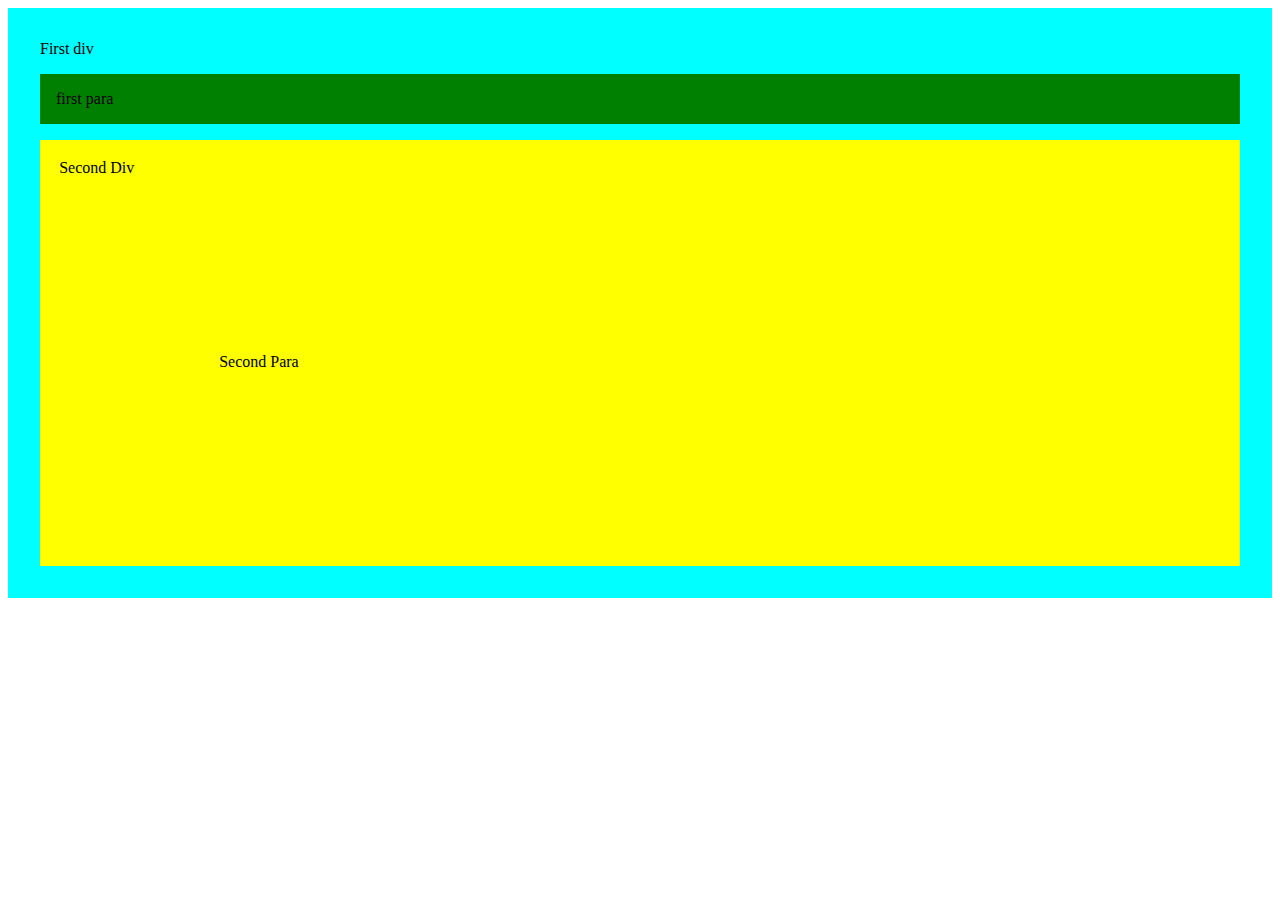
<file: index.html>
<!DOCTYPE html>
<html lang="en">
<head>
    <meta charset="UTF-8">
    <meta name="viewport" content="width=device-width, initial-scale=1.0">
    <title>Document</title>
</head>
<body>
<!-- 
    <p id="fpara">First paragraph</p>
    <p id="spara">First paragraph</p>
    <p id="tpara">First paragraph</p>
    <p id="fopara">First paragraph</p>

    <h1 id="fheading">First heading</h1> -->


    <!-- id -> #
        class -> .
        tag -> p -->



    <!-- <div style="padding:1rem; margin:1rem; background-color:yellow;">
        <div id="fdiv" style = " padding:3rem; background-color: grey;">
            <p id="fpara">
                This is my first text
                <span>
                    Text
                </span>
            </p>
            <p>This is my second para</p>
        </div>
    </div>
 -->

    <div id="fdiv" style="background-color:aqua;padding:2rem;">
        First div
        <p style="background-color:green;padding:1rem;">
            first para
        </p>
        <div style="background-color:yellow;padding:1.2rem;">
            Second Div
            <p id="spara" style="background-color:orange;padding:0.8rem;">Second Para</p>
        </div>
    </div>


    <script src="dom.js"></script>

</body>
</html>
</file>
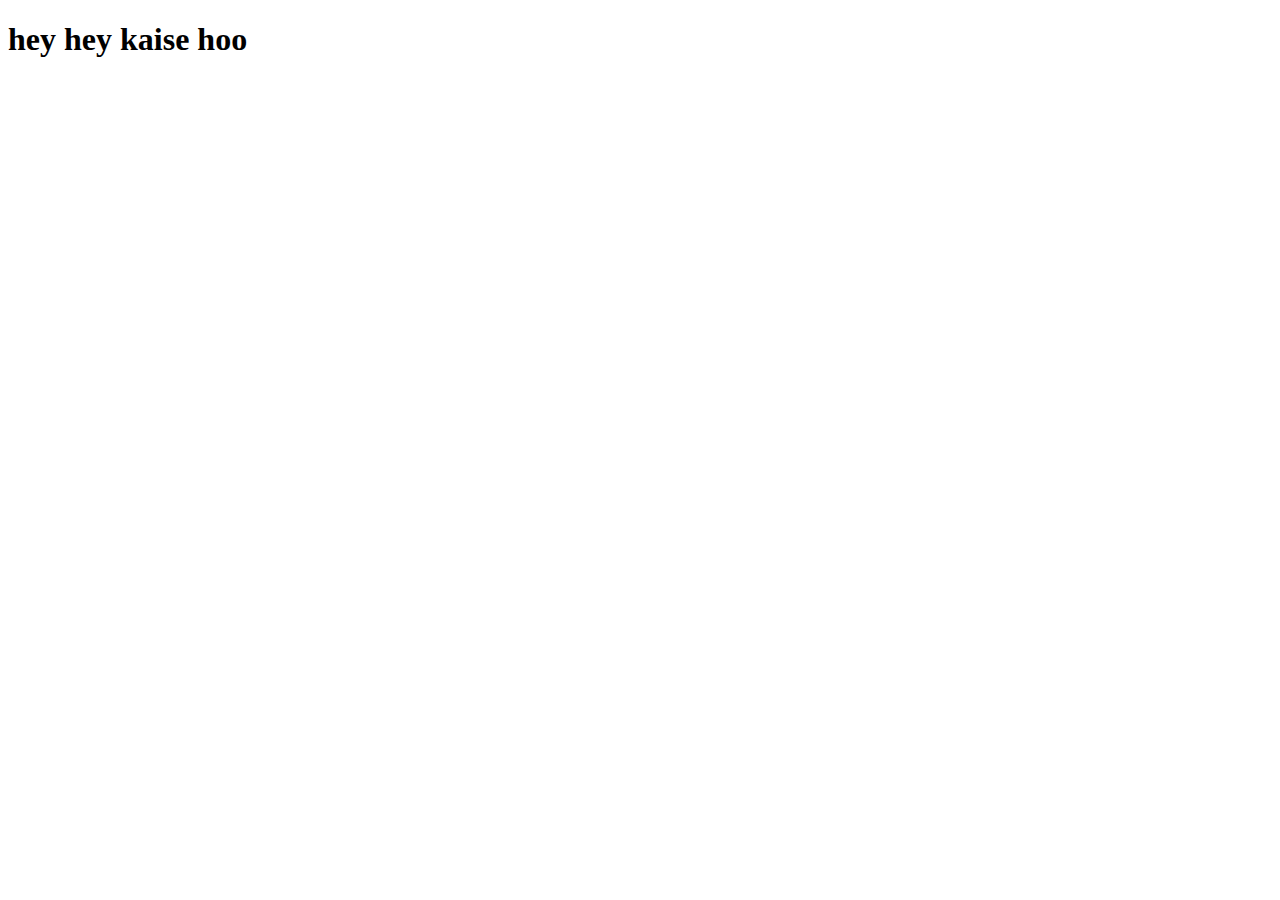
<file: Events and Event Handling/index.html>
<!DOCTYPE html>
<html>
<head>
    <meta charset="UTF-8" />
    <title>title</title>
</head>
<body>
    <h1 id="abcd">hey hey kaise hoo</h1>
    <script src="script.js"></script>
</body>
</html>
</file>
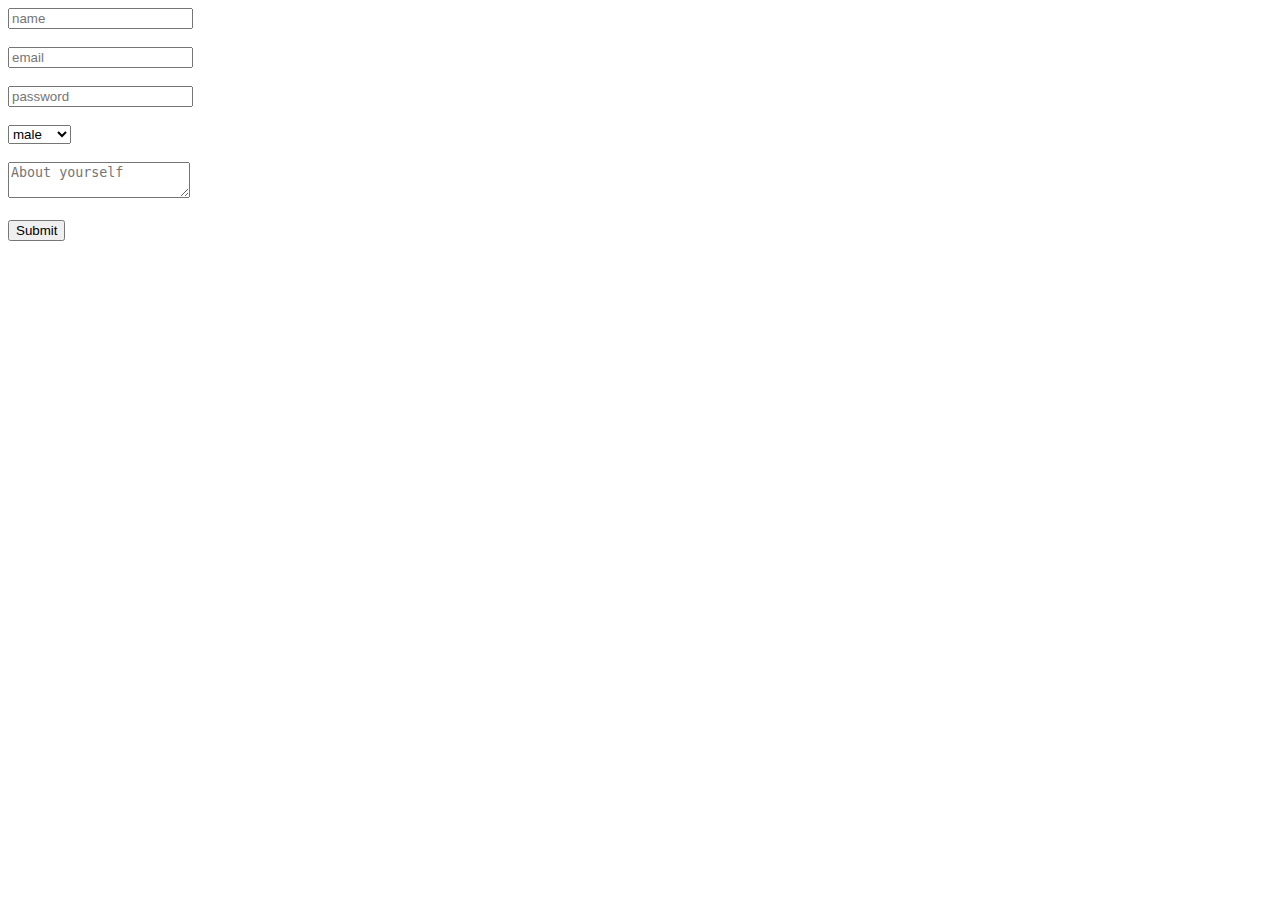
<file: Forms and Form Validations/index.html>
<!DOCTYPE html>
<html>
<head>
    <meta charset="UTF-8" />
    <title>title</title>
    <style>
        small{
            color : red !important;
            font-size : 12px;
        }
        #hide{
            display : none;
        }
    </style>
</head>
<body>
    <form action="">
        <input pattern="[a-z]{3,8}" required minlength="3" maxlength="12" id="name" input="text" placeholder="name">
        <div id = "hide">
            <br>
            <small>your name should be greater than 2 characters</small>
        </div>
        <br><br>
        <input input="text" placeholder="email">
        <br><br>
        <input input="text" placeholder="password">
        <br><br>
        <select name="" id="">
            <option value="male">male</option>
            <option value="male">female</option>
            <option value="male">others</option>
        </select>    
        <br><br>
        <textarea name="" id="" placeholder="About yourself"></textarea>
        <br><br>
        <input type="submit">
    </form>
    <script src="script.js"></script>
</body>
</html>
</file>
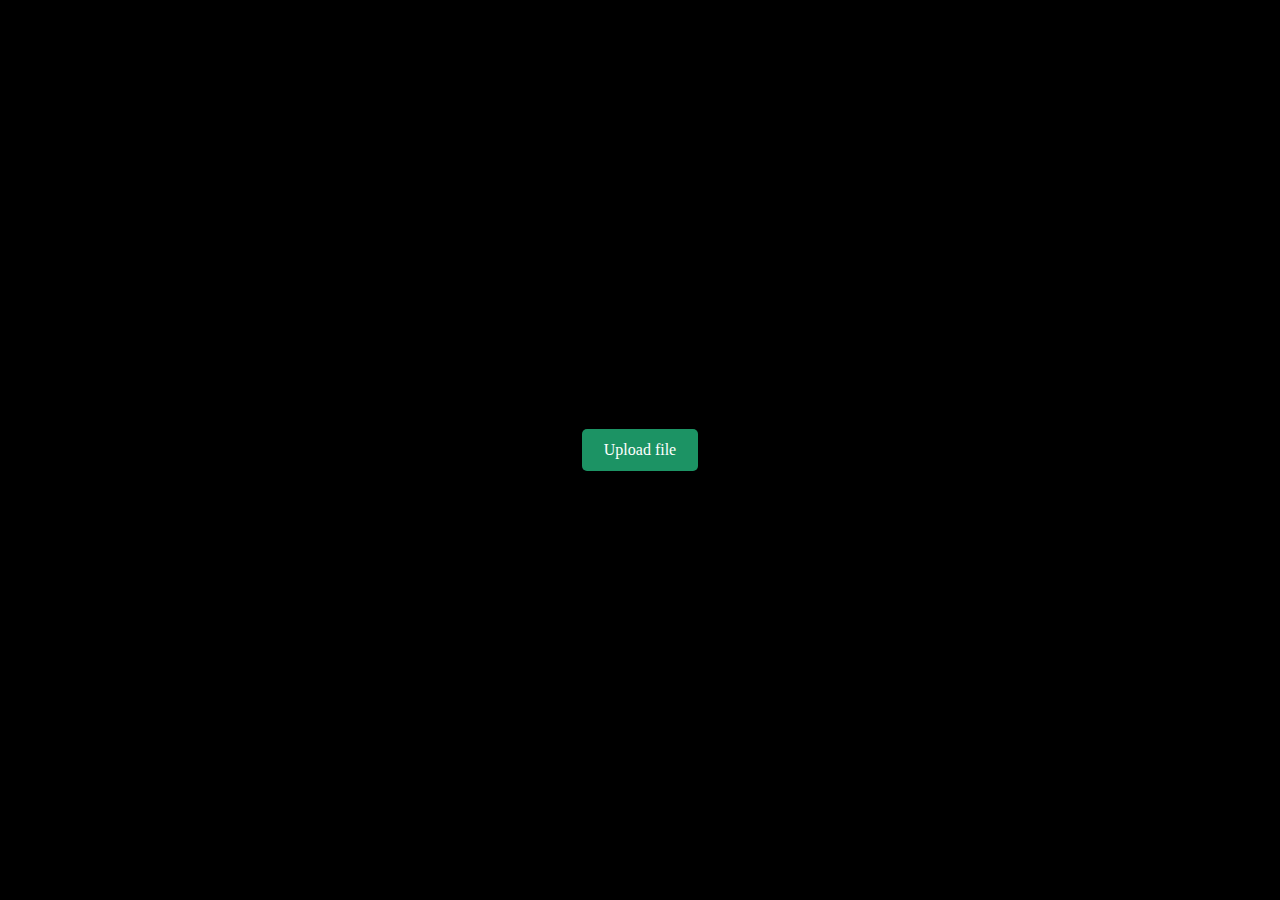
<file: Events and Event Handling/Custom upload button/index.html>
<!DOCTYPE html>
<html>
<head>
    <meta charset="UTF-8" />
    <title>title</title>
    <style>
        *{
            margin : 0;
            padding : 0;
            font-family: "Gilroy";
            box-sizing : border-box;
        }
    html,
    body{
        width :100%;
        height: 100%;
    }
    #main{
        display: flex;
        align-items : center;
        justify-content : center;
        width : 100%;
        height : 100%;
        background-color: black;
    }
    input{
        display : none;
    }
    #btn{
        padding: 12px 22px;
        background-color: rgb(28, 147, 100);
        color : white;
        border-radius: 5px;
    }
    #btn:hover{
        background-color: rgb(24, 99, 69);
    }
    </style>
</head>
<body>
    <div id="main">
        <input class="inp" type="file">
        <div id="btn">
            Upload file
        </div>
    </div>
    <script src="script.js"></script>
</body>
</html>
</file>
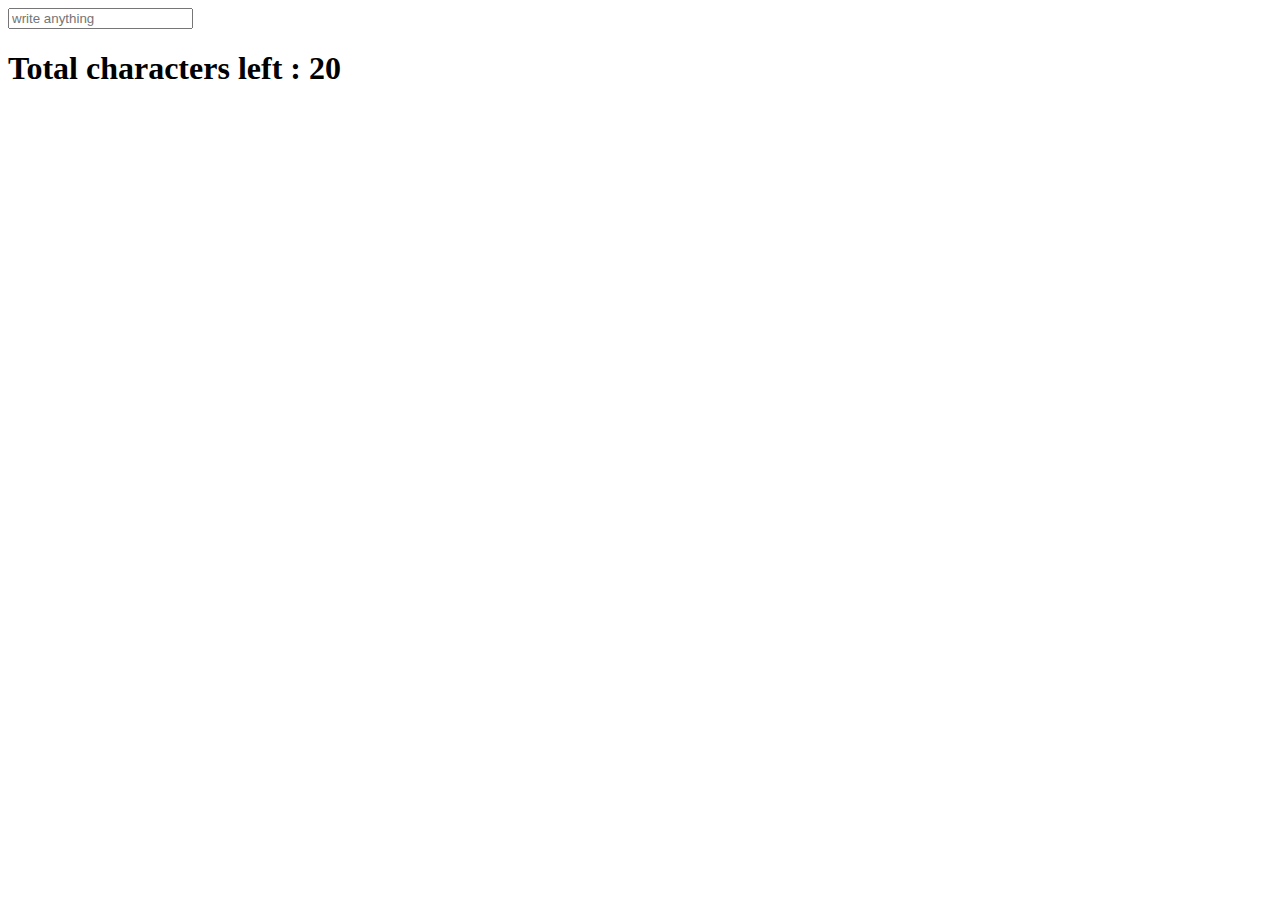
<file: Events and Event Handling/Live character counter/index.html>
<!DOCTYPE html>
<html>
<head>
    <meta charset="UTF-8" />
    <title>title</title>
</head>
<body>
    <input type="text" placeholder="write anything">
    <h1>Total characters left : <span>20</span></h1>
    <script src = "script.js"></script>
</body>
</html>
</file>
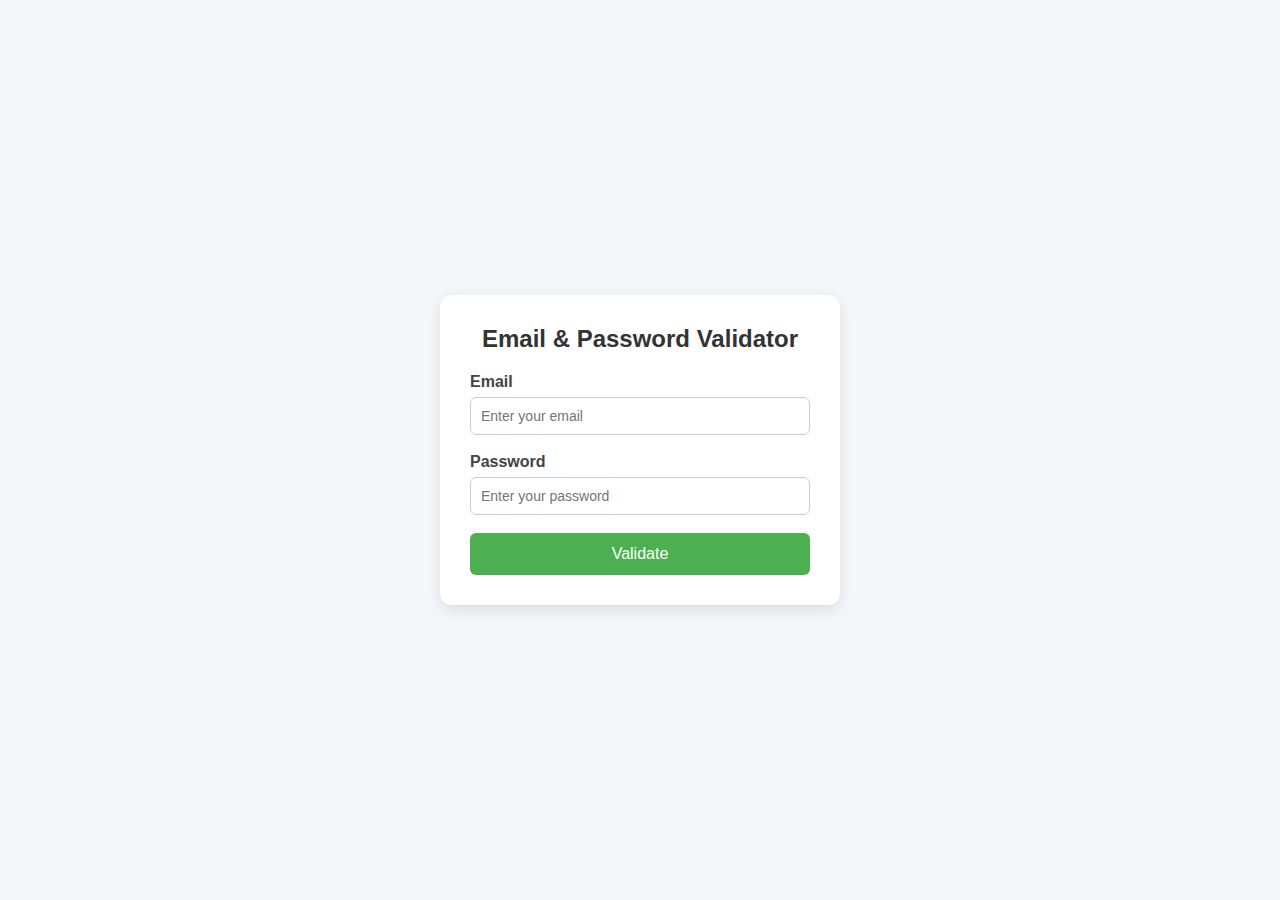
<file: Forms and Form Validations/Email/Email/password validator/index.html>
<!DOCTYPE html>
<html lang="en">
<head>
  <meta charset="UTF-8" />
  <meta name="viewport" content="width=device-width, initial-scale=1.0" />
  <title>Email & Password Validator</title>
  <link rel="stylesheet" href="style.css" />
</head>
<body>
  <div class="container">
    <h2>Email & Password Validator</h2>
    <form id="validatorForm">
      <div class="input-group">
        <label for="email">Email</label>
        <input type="email" id="email" placeholder="Enter your email" required />
        <small id="emailError" class="error-msg"></small>
      </div>

      <div class="input-group">
        <label for="password">Password</label>
        <input type="password" id="password" placeholder="Enter your password" required />
        <small id="passwordError" class="error-msg"></small>
      </div>

      <button type="submit">Validate</button>
    </form>

    <div id="resultMessage">    </div>
  </div>


  <script src="script.js"></script>
</body>
</html>
</file>
<file: Forms and Form Validations/Email/Email/password validator/style.css>
* {
  box-sizing: border-box;
  margin: 0;
  padding: 0;
}

body {
  font-family: Arial, sans-serif;
  background-color: #f4f6f9;
  display: flex;
  justify-content: center;
  align-items: center;
  height: 100vh;
}

.container {
  background: #fff;
  padding: 30px;
  border-radius: 12px;
  box-shadow: 0 5px 15px rgba(0, 0, 0, 0.1);
  width: 100%;
  max-width: 400px;
}

h2 {
  margin-bottom: 20px;
  text-align: center;
  color: #333;
}

.input-group {
  margin-bottom: 18px;
}

label {
  display: block;
  margin-bottom: 6px;
  font-weight: bold;
  color: #444;
}

input {
  width: 100%;
  padding: 10px;
  border: 1px solid #ccc;
  border-radius: 6px;
  font-size: 14px;
}

button {
  width: 100%;
  padding: 12px;
  background-color: #4caf50;
  color: #fff;
  font-size: 16px;
  border: none;
  border-radius: 6px;
  cursor: pointer;
}

button:hover {
  background-color: #45a049;
}

#error-msg {
  color: red;
  font-size: 12px;
  margin-top: 4px;
  text-align: center;
  display: block;
  height: 16px; /* reserve space even when empty */
}
</file>
